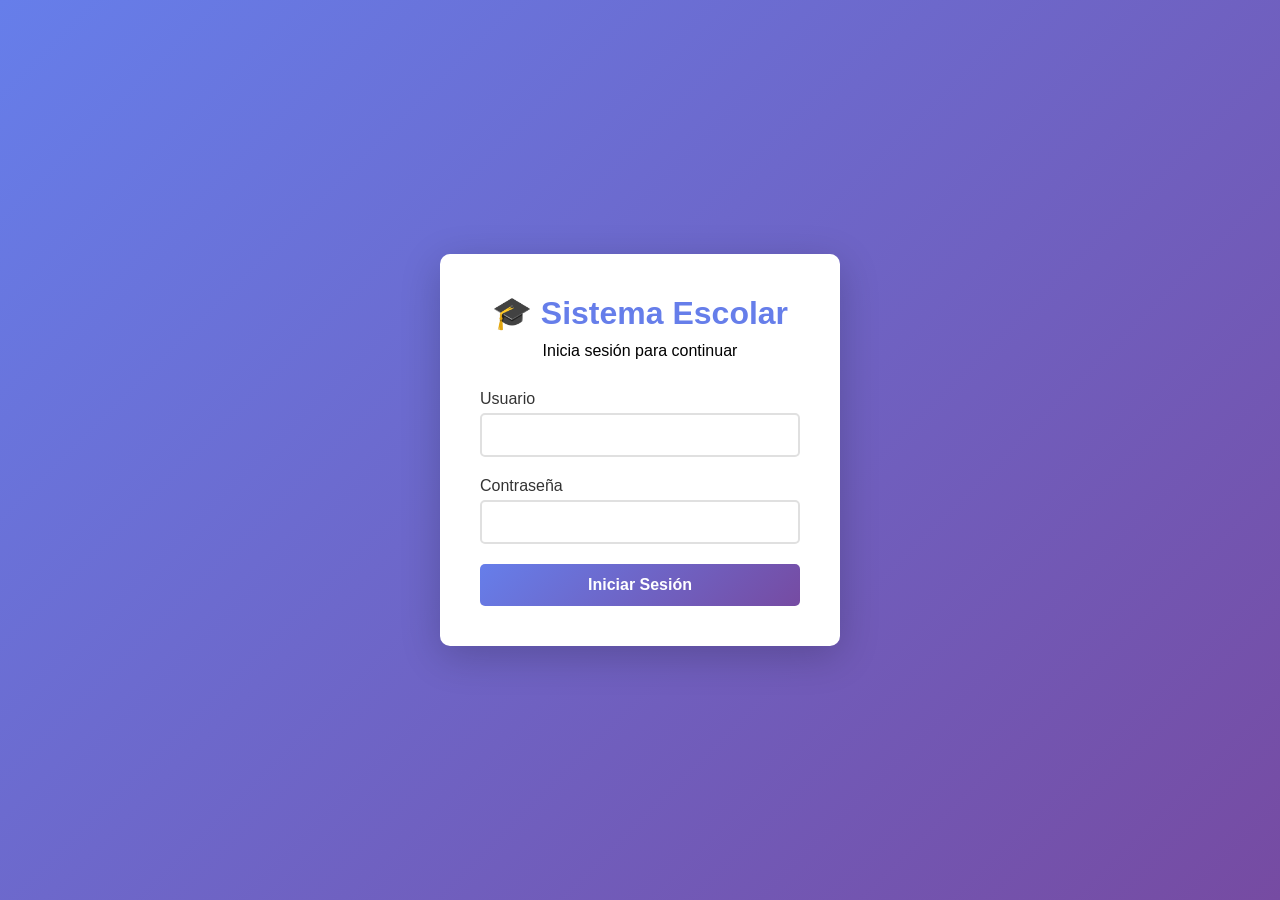
<file: static/index.html>
<!DOCTYPE html>
<html lang="es">
<head>
    <meta charset="UTF-8">
    <meta name="viewport" content="width=device-width, initial-scale=1.0">
    <title>Sistema Escolar</title>
    <style>
        * {
            margin: 0;
            padding: 0;
            box-sizing: border-box;
        }

        body {
            font-family: 'Segoe UI', Tahoma, Geneva, Verdana, sans-serif;
            background: linear-gradient(135deg, #667eea 0%, #764ba2 100%);
            min-height: 100vh;
            display: flex;
            justify-content: center;
            align-items: center;
        }

        .container {
            width: 100%;
            max-width: 1400px;
            padding: 20px;
        }

        .login-container {
            background: white;
            padding: 40px;
            border-radius: 10px;
            box-shadow: 0 10px 40px rgba(0,0,0,0.2);
            max-width: 400px;
            width: 100%;
            margin: 0 auto;
        }

        .login-header {
            text-align: center;
            margin-bottom: 30px;
        }

        .login-header h1 {
            color: #667eea;
            margin-bottom: 10px;
        }

        .form-group {
            margin-bottom: 20px;
        }

        .form-group label {
            display: block;
            margin-bottom: 5px;
            color: #333;
            font-weight: 500;
        }

        .form-group input {
            width: 100%;
            padding: 12px;
            border: 2px solid #e0e0e0;
            border-radius: 5px;
            font-size: 14px;
            transition: border-color 0.3s;
        }

        .form-group input:focus {
            outline: none;
            border-color: #667eea;
        }

        .btn {
            width: 100%;
            padding: 12px;
            background: linear-gradient(135deg, #667eea 0%, #764ba2 100%);
            color: white;
            border: none;
            border-radius: 5px;
            font-size: 16px;
            font-weight: 600;
            cursor: pointer;
            transition: transform 0.2s;
        }

        .btn:hover {
            transform: translateY(-2px);
        }

        .btn:disabled {
            opacity: 0.6;
            cursor: not-allowed;
        }

        .error-message {
            background: #fee;
            color: #c33;
            padding: 10px;
            border-radius: 5px;
            margin-bottom: 15px;
            display: none;
        }

        .dashboard {
            display: none;
        }

        .dashboard-header {
            background: white;
            padding: 20px;
            border-radius: 10px;
            margin-bottom: 20px;
            box-shadow: 0 2px 10px rgba(0,0,0,0.1);
            display: flex;
            justify-content: space-between;
            align-items: center;
        }

        .user-info {
            display: flex;
            align-items: center;
            gap: 15px;
        }

        .user-info h2 {
            color: #333;
            font-size: 24px;
        }

        .user-badge {
            background: #667eea;
            color: white;
            padding: 5px 15px;
            border-radius: 20px;
            font-size: 12px;
            font-weight: 600;
        }

        .logout-btn {
            padding: 10px 20px;
            background: #ff4757;
            color: white;
            border: none;
            border-radius: 5px;
            cursor: pointer;
            font-weight: 600;
            transition: background 0.3s;
        }

        .logout-btn:hover {
            background: #ee5a6f;
        }

        .stats-grid {
            display: grid;
            grid-template-columns: repeat(auto-fit, minmax(200px, 1fr));
            gap: 20px;
            margin-bottom: 30px;
        }

        .stat-card {
            background: white;
            padding: 25px;
            border-radius: 10px;
            box-shadow: 0 2px 10px rgba(0,0,0,0.1);
            text-align: center;
            transition: transform 0.3s;
        }

        .stat-card:hover {
            transform: translateY(-5px);
        }

        .stat-icon {
            font-size: 40px;
            margin-bottom: 10px;
        }

        .stat-value {
            font-size: 36px;
            font-weight: bold;
            color: #667eea;
            margin-bottom: 5px;
        }

        .stat-label {
            color: #666;
            font-size: 14px;
            text-transform: uppercase;
            letter-spacing: 1px;
        }

        .tabs {
            display: flex;
            gap: 10px;
            margin-bottom: 20px;
        }

        .tab-btn {
            padding: 12px 24px;
            background: white;
            border: none;
            border-radius: 5px;
            cursor: pointer;
            font-weight: 600;
            transition: all 0.3s;
            box-shadow: 0 2px 5px rgba(0,0,0,0.1);
        }

        .tab-btn.active {
            background: linear-gradient(135deg, #667eea 0%, #764ba2 100%);
            color: white;
        }

        .tab-content {
            display: none;
        }

        .tab-content.active {
            display: block;
        }

        .data-table {
            background: white;
            border-radius: 10px;
            overflow: hidden;
            box-shadow: 0 2px 10px rgba(0,0,0,0.1);
        }

        table {
            width: 100%;
            border-collapse: collapse;
        }

        thead {
            background: linear-gradient(135deg, #667eea 0%, #764ba2 100%);
            color: white;
        }

        th, td {
            padding: 15px;
            text-align: left;
        }

        tbody tr:nth-child(even) {
            background: #f8f9fa;
        }

        tbody tr:hover {
            background: #e9ecef;
        }

        .loading {
            text-align: center;
            padding: 40px;
            color: white;
            font-size: 18px;
        }

        .empty-state {
            text-align: center;
            padding: 40px;
            color: #666;
        }

        @media (max-width: 768px) {
            .stats-grid {
                grid-template-columns: 1fr;
            }

            .tabs {
                flex-direction: column;
            }

            table {
                font-size: 12px;
            }

            th, td {
                padding: 10px 5px;
            }

            .dashboard-header {
                flex-direction: column;
                gap: 15px;
            }
        }
    </style>
</head>
<body>
    <div class="container">
        <div id="loginView" class="login-container">
            <div class="login-header">
                <h1>🎓 Sistema Escolar</h1>
                <p>Inicia sesión para continuar</p>
            </div>
            <div id="errorMessage" class="error-message"></div>
            <form id="loginForm">
                <div class="form-group">
                    <label for="username">Usuario</label>
                    <input type="text" id="username" name="username" required>
                </div>
                <div class="form-group">
                    <label for="password">Contraseña</label>
                    <input type="password" id="password" name="password" required>
                </div>
                <button type="submit" class="btn" id="loginBtn">Iniciar Sesión</button>
            </form>
        </div>

        <div id="dashboardView" class="dashboard">
            <div class="dashboard-header">
                <div class="user-info">
                    <h2 id="welcomeMessage">Bienvenido</h2>
                    <span class="user-badge" id="userRole"></span>
                </div>
                <button class="logout-btn" id="logoutBtn">Cerrar Sesión</button>
            </div>

            <div class="stats-grid" id="statsGrid">
                <div class="stat-card">
                    <div class="stat-icon">👨‍🎓</div>
                    <div class="stat-value" id="totalAlumnos">0</div>
                    <div class="stat-label">Alumnos</div>
                </div>
                <div class="stat-card">
                    <div class="stat-icon">👨‍🏫</div>
                    <div class="stat-value" id="totalMaestros">0</div>
                    <div class="stat-label">Maestros</div>
                </div>
                <div class="stat-card">
                    <div class="stat-icon">👥</div>
                    <div class="stat-value" id="totalGrupos">0</div>
                    <div class="stat-label">Grupos</div>
                </div>
                <div class="stat-card">
                    <div class="stat-icon">📚</div>
                    <div class="stat-value" id="totalMaterias">0</div>
                    <div class="stat-label">Materias</div>
                </div>
                <div class="stat-card">
                    <div class="stat-icon">🏫</div>
                    <div class="stat-value" id="totalAulas">0</div>
                    <div class="stat-label">Aulas</div>
                </div>
            </div>

            <div class="tabs">
                <button class="tab-btn active" data-tab="alumnos">Alumnos</button>
                <button class="tab-btn" data-tab="maestros">Maestros</button>
                <button class="tab-btn" data-tab="grupos">Grupos</button>
            </div>

            <div id="alumnos" class="tab-content active">
                <div class="data-table">
                    <table>
                        <thead>
                            <tr>
                                <th>ID</th>
                                <th>Nombre Completo</th>
                                <th>Fecha Nacimiento</th>
                                <th>Teléfono</th>
                                <th>Dirección</th>
                            </tr>
                        </thead>
                        <tbody id="alumnosTable">
                            <tr><td colspan="5" class="loading">Cargando...</td></tr>
                        </tbody>
                    </table>
                </div>
            </div>

            <div id="maestros" class="tab-content">
                <div class="data-table">
                    <table>
                        <thead>
                            <tr>
                                <th>ID</th>
                                <th>Nombre Completo</th>
                                <th>Especialidad</th>
                                <th>Correo</th>
                                <th>Teléfono</th>
                            </tr>
                        </thead>
                        <tbody id="maestrosTable">
                            <tr><td colspan="5" class="loading">Cargando...</td></tr>
                        </tbody>
                    </table>
                </div>
            </div>

            <div id="grupos" class="tab-content">
                <div class="data-table">
                    <table>
                        <thead>
                            <tr>
                                <th>ID</th>
                                <th>Grado</th>
                                <th>Letra</th>
                                <th>Turno</th>
                                <th>Cupo Máximo</th>
                                <th>Estado</th>
                            </tr>
                        </thead>
                        <tbody id="gruposTable">
                            <tr><td colspan="6" class="loading">Cargando...</td></tr>
                        </tbody>
                    </table>
                </div>
            </div>
        </div>
    </div>

    <script>
        // API URL - usa rutas relativas ya que el frontend y backend están en el mismo dominio
        const API_URL = window.location.origin + '/api';
        
        let token = localStorage.getItem('token');
        let currentUser = null;

        if (token) {
            verifyToken();
        }

        document.getElementById('loginForm').addEventListener('submit', async (e) => {
            e.preventDefault();
            
            const username = document.getElementById('username').value;
            const password = document.getElementById('password').value;
            const loginBtn = document.getElementById('loginBtn');
            const errorMessage = document.getElementById('errorMessage');
            
            loginBtn.disabled = true;
            loginBtn.textContent = 'Iniciando...';
            errorMessage.style.display = 'none';
            
            try {
                const formData = new URLSearchParams();
                formData.append('username', username);
                formData.append('password', password);
                
                const response = await fetch(`${API_URL}/token`, {
                    method: 'POST',
                    headers: {
                        'Content-Type': 'application/x-www-form-urlencoded',
                    },
                    body: formData
                });
                
                if (!response.ok) {
                    throw new Error('Usuario o contraseña incorrectos');
                }
                
                const data = await response.json();
                token = data.access_token;
                currentUser = data.user_info;
                
                localStorage.setItem('token', token);
                localStorage.setItem('user', JSON.stringify(currentUser));
                
                showDashboard();
            } catch (error) {
                errorMessage.textContent = error.message;
                errorMessage.style.display = 'block';
            } finally {
                loginBtn.disabled = false;
                loginBtn.textContent = 'Iniciar Sesión';
            }
        });

        async function verifyToken() {
            try {
                const response = await fetch(`${API_URL}/me`, {
                    headers: {
                        'Authorization': `Bearer ${token}`
                    }
                });
                
                if (response.ok) {
                    currentUser = await response.json();
                    localStorage.setItem('user', JSON.stringify(currentUser));
                    showDashboard();
                } else {
                    logout();
                }
            } catch (error) {
                logout();
            }
        }

        function showDashboard() {
            document.getElementById('loginView').style.display = 'none';
            document.getElementById('dashboardView').style.display = 'block';
            
            document.getElementById('welcomeMessage').textContent = 
                `Bienvenido, ${currentUser.nombre_usuario}`;
            document.getElementById('userRole').textContent = currentUser.rol_nombre;
            
            loadDashboardData();
        }

        async function loadDashboardData() {
            await loadStats();
            await loadAlumnos();
            await loadMaestros();
            await loadGrupos();
        }

        async function loadStats() {
            try {
                const response = await fetch(`${API_URL}/dashboard/stats`, {
                    headers: {
                        'Authorization': `Bearer ${token}`
                    }
                });
                
                const stats = await response.json();
                
                document.getElementById('totalAlumnos').textContent = stats.total_alumnos;
                document.getElementById('totalMaestros').textContent = stats.total_maestros;
                document.getElementById('totalGrupos').textContent = stats.total_grupos;
                document.getElementById('totalMaterias').textContent = stats.total_materias;
                document.getElementById('totalAulas').textContent = stats.total_aulas;
            } catch (error) {
                console.error('Error al cargar estadísticas:', error);
            }
        }

        async function loadAlumnos() {
            try {
                const response = await fetch(`${API_URL}/alumnos`, {
                    headers: {
                        'Authorization': `Bearer ${token}`
                    }
                });
                
                const alumnos = await response.json();
                const tbody = document.getElementById('alumnosTable');
                
                if (alumnos.length === 0) {
                    tbody.innerHTML = '<tr><td colspan="5" class="empty-state">No hay alumnos registrados</td></tr>';
                    return;
                }
                
                tbody.innerHTML = alumnos.map(alumno => `
                    <tr>
                        <td>${alumno.id}</td>
                        <td>${alumno.nombre} ${alumno.apellido_paterno} ${alumno.apellido_materno || ''}</td>
                        <td>${alumno.fecha_nacimiento || 'N/A'}</td>
                        <td>${alumno.telefono || 'N/A'}</td>
                        <td>${alumno.direccion || 'N/A'}</td>
                    </tr>
                `).join('');
            } catch (error) {
                console.error('Error al cargar alumnos:', error);
            }
        }

        async function loadMaestros() {
            try {
                const response = await fetch(`${API_URL}/maestros`, {
                    headers: {
                        'Authorization': `Bearer ${token}`
                    }
                });
                
                const maestros = await response.json();
                const tbody = document.getElementById('maestrosTable');
                
                if (maestros.length === 0) {
                    tbody.innerHTML = '<tr><td colspan="5" class="empty-state">No hay maestros registrados</td></tr>';
                    return;
                }
                
                tbody.innerHTML = maestros.map(maestro => `
                    <tr>
                        <td>${maestro.id}</td>
                        <td>${maestro.nombre} ${maestro.apellido_paterno} ${maestro.apellido_materno || ''}</td>
                        <td>${maestro.especialidad || 'N/A'}</td>
                        <td>${maestro.correo || 'N/A'}</td>
                        <td>${maestro.telefono || 'N/A'}</td>
                    </tr>
                `).join('');
            } catch (error) {
                console.error('Error al cargar maestros:', error);
            }
        }

        async function loadGrupos() {
            try {
                const response = await fetch(`${API_URL}/grupos`, {
                    headers: {
                        'Authorization': `Bearer ${token}`
                    }
                });
                
                const grupos = await response.json();
                const tbody = document.getElementById('gruposTable');
                
                if (grupos.length === 0) {
                    tbody.innerHTML = '<tr><td colspan="6" class="empty-state">No hay grupos registrados</td></tr>';
                    return;
                }
                
                tbody.innerHTML = grupos.map(grupo => `
                    <tr>
                        <td>${grupo.id}</td>
                        <td>${grupo.grado}°</td>
                        <td>${grupo.letra}</td>
                        <td>${grupo.turno}</td>
                        <td>${grupo.cupo_maximo}</td>
                        <td><span style="color: ${grupo.activo ? 'green' : 'red'}">${grupo.activo ? 'Activo' : 'Inactivo'}</span></td>
                    </tr>
                `).join('');
            } catch (error) {
                console.error('Error al cargar grupos:', error);
            }
        }

        document.querySelectorAll('.tab-btn').forEach(btn => {
            btn.addEventListener('click', () => {
                const tabName = btn.dataset.tab;
                
                document.querySelectorAll('.tab-btn').forEach(b => b.classList.remove('active'));
                document.querySelectorAll('.tab-content').forEach(c => c.classList.remove('active'));
                
                btn.classList.add('active');
                document.getElementById(tabName).classList.add('active');
            });
        });

        document.getElementById('logoutBtn').addEventListener('click', logout);

        function logout() {
            localStorage.removeItem('token');
            localStorage.removeItem('user');
            token = null;
            currentUser = null;
            
            document.getElementById('dashboardView').style.display = 'none';
            document.getElementById('loginView').style.display = 'block';
            document.getElementById('loginForm').reset();
        }
    </script>
</body>
</html>
</file>
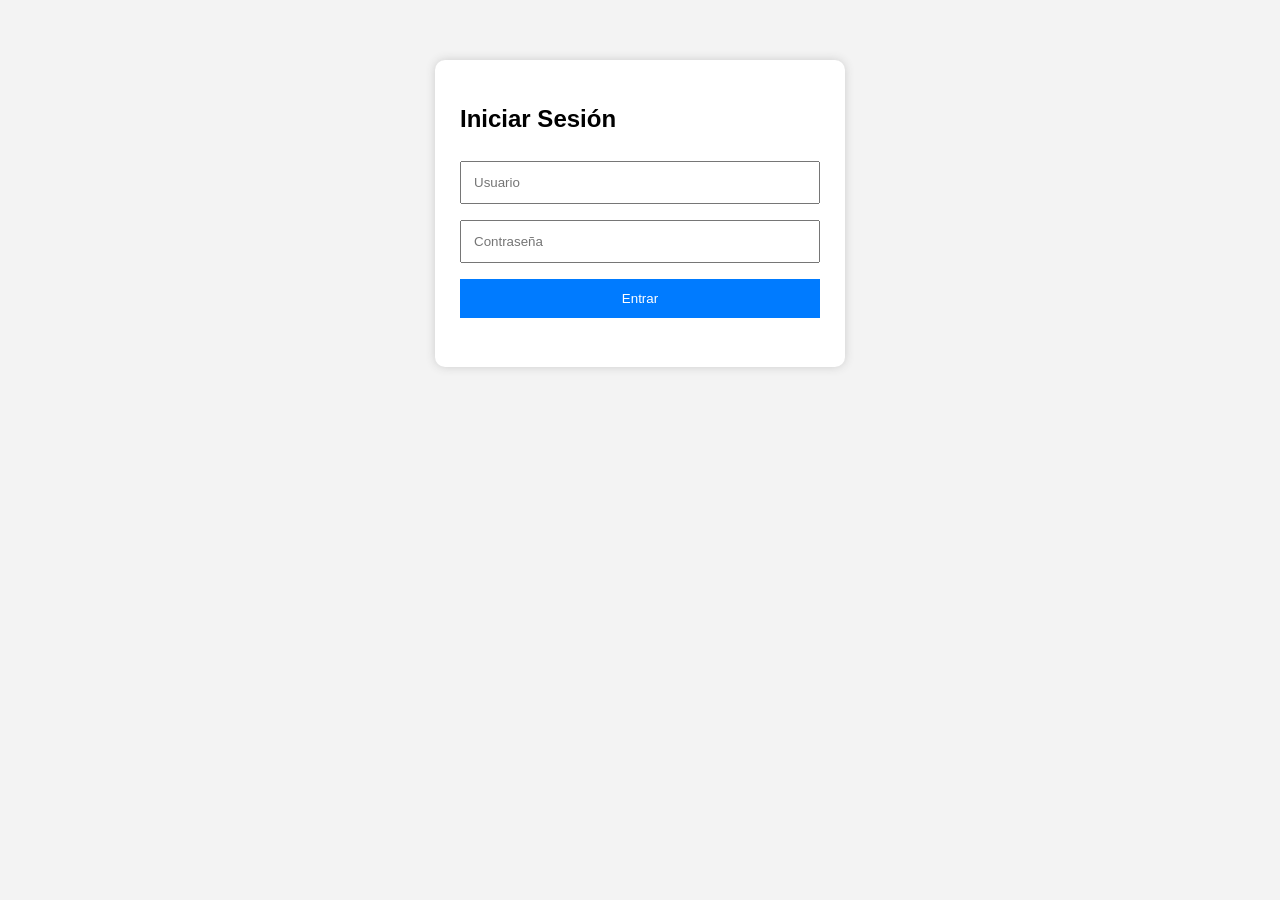
<file: frontend/dashboard.html>
<!DOCTYPE html>
<html lang="es">
<head>
    <meta charset="UTF-8">
    <title>Panel</title>
    <link rel="stylesheet" href="styles.css">
</head>
<body>

<div class="container">
    <h2>Datos Generales</h2>

    <div id="userData" class="card"></div>

    <button onclick="logout()">Cerrar Sesión</button>
</div>

<script src="auth.js"></script>
<script>
    loadUserData();
</script>

</body>
</html>
</file>
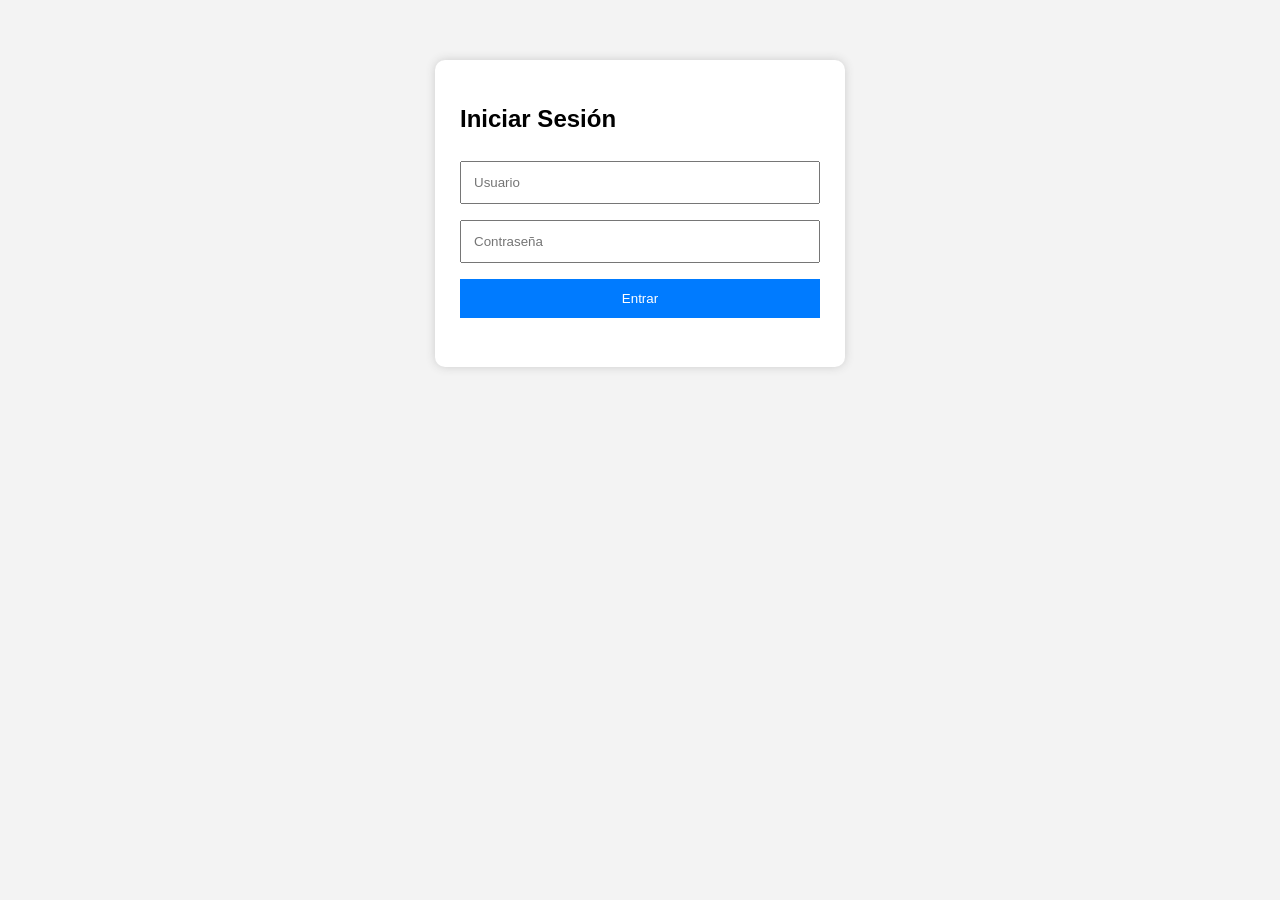
<file: frontend/login.html>
<!DOCTYPE html>
<html lang="es">
<head>
    <meta charset="UTF-8">
    <title>Login</title>
    <link rel="stylesheet" href="styles.css">
</head>
<body>

<div class="container">
    <h2>Iniciar Sesión</h2>

    <form id="loginForm">
        <input type="text" id="username" placeholder="Usuario" required>
        <input type="password" id="password" placeholder="Contraseña" required>
        <button type="submit">Entrar</button>
    </form>

    <p id="error" class="error"></p>
</div>

<script src="auth.js"></script>
</body>
</html>
</file>
<file: frontend/styles.css>
body {
    font-family: Arial;
    background: #f3f3f3;
    margin: 0;
    padding: 0;
}

.container {
    width: 360px;
    background: white;
    padding: 25px;
    margin: 60px auto;
    border-radius: 10px;
    box-shadow: 0 0 10px #ccc;
}

input, button {
    width: 100%;
    padding: 12px;
    margin: 8px 0;
    box-sizing: border-box;
}

button {
    background: #007bff;
    color: white;
    border: none;
    cursor: pointer;
}

button:hover {
    background: #0056b3;
}

.card {
    background: #f8f9fa;
    padding: 15px;
    margin-top: 15px;
    border-radius: 8px;
}

.error {
    color: red;
    text-align: center;
}
</file>
